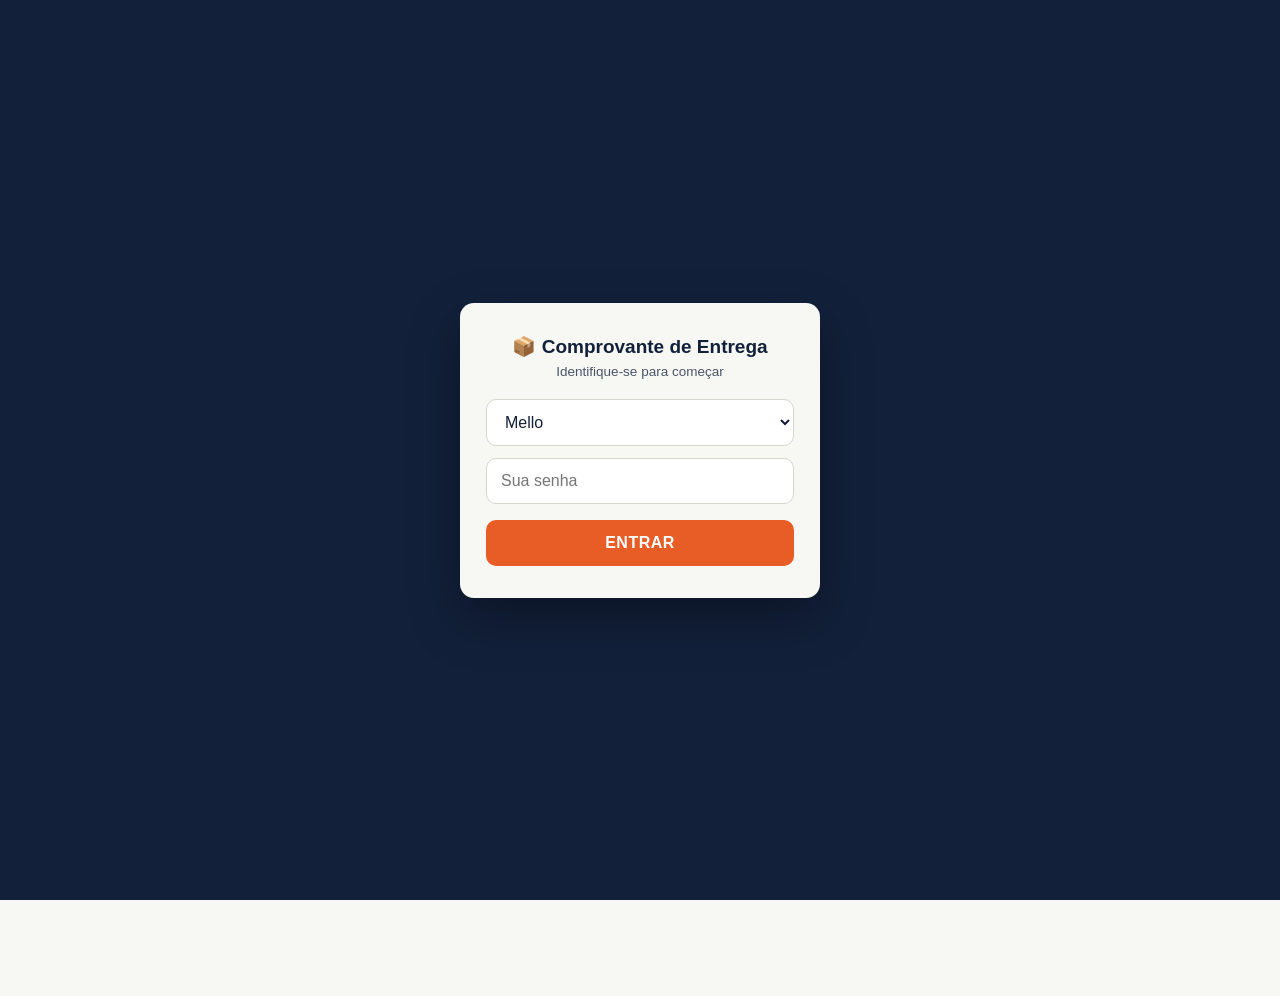
<file: index.html>
<!DOCTYPE html>
<html lang="pt-BR">
<head>
<meta charset="UTF-8">
<meta name="viewport" content="width=device-width, initial-scale=1, maximum-scale=1, viewport-fit=cover">
<meta name="theme-color" content="#12203A">
<title>Comprovante de Entrega</title>
<link rel="manifest" href="./manifest.json">
<link rel="apple-touch-icon" href="./icons/icon-192.png">
<meta name="apple-mobile-web-app-capable" content="yes">
<meta name="apple-mobile-web-app-status-bar-style" content="black-translucent">
<link rel="stylesheet" href="./styles.css">
</head>
<body>

<!-- ================= TELA DE LOGIN ================= -->
<div id="telaLogin" class="tela-login">
  <div class="login-card">
    <h2>📦 Comprovante de Entrega</h2>
    <p>Identifique-se para começar</p>

    <select id="loginMotoristaSelect"></select>
    <input type="password" id="loginSenha" placeholder="Sua senha" autocomplete="current-password">
    <button type="button" id="btnLoginEntrar" class="btn-enviar">Entrar</button>

    <p id="loginErro" class="aviso hidden"></p>
  </div>
</div>

<!-- ================= APP PRINCIPAL ================= -->
<div id="appPrincipal" class="hidden">

  <header class="topo">
    <h1>📦 Comprovante de Entrega</h1>
    <div class="status-wrap">
      <span id="statusDot" class="dot dot-offline"></span>
      <span id="statusTexto">Carregando…</span>
      <span id="badgePendentes" class="badge hidden">0</span>
    </div>
  </header>

  <div class="motorista-barra">
    <span id="motoristaLogadoNome"></span>
    <button type="button" id="btnSairMotorista">Sair</button>
  </div>

  <main>
    <div id="aviso" class="aviso hidden"></div>

    <form id="formEntrega">
      <div class="campo">
        <div class="eyebrow"><span class="num">01</span><label for="recebedor">Nome do recebedor</label></div>
        <input type="text" id="recebedor" placeholder="Ex: João Silva" autocomplete="name" autocapitalize="words" required>
      </div>

      <div class="campo">
        <div class="eyebrow"><span class="num">02</span><label>Foto do comprovante</label></div>
        <input type="file" id="fotoInput" accept="image/*" capture="environment" class="hidden">
        <label for="fotoInput" class="btn-foto"><span id="fotoRotulo">Tirar foto do comprovante</span></label>
        <img id="fotoPreview" class="hidden" alt="Prévia da foto">
      </div>

      <div class="campo">
        <div class="eyebrow"><span class="num">03</span><label>Assinatura do cliente</label></div>
        <div class="assinatura-caixa">
          <canvas id="assinatura"></canvas>
          <div class="assinatura-rodape">
            <span>Peça para o cliente assinar com o dedo</span>
            <button type="button" id="limparAssinatura">Limpar</button>
          </div>
        </div>
      </div>

      <div class="campo">
        <div class="eyebrow"><span class="num">04</span><label for="observacao">Observação (opcional)</label></div>
        <textarea id="observacao" placeholder="Ex: entregue na portaria"></textarea>
      </div>
    </form>

    <div class="secao-historico">
      <div class="secao-historico-topo">
        <h2>Últimos comprovantes</h2>
        <button type="button" id="btnSincronizar">Sincronizar agora</button>
      </div>
      <div id="listaHistorico"></div>
    </div>

    <footer class="rodape-discreto">
      <a href="./admin.html" target="_blank" rel="noopener">Painel do administrador</a>
    </footer>
  </main>

  <div class="barra-envio">
    <button type="submit" form="formEntrega" class="btn-enviar">Enviar comprovante</button>
  </div>

</div>

<script src="./config.js"></script>
<script src="./app.js"></script>
</body>
</html>
</file>
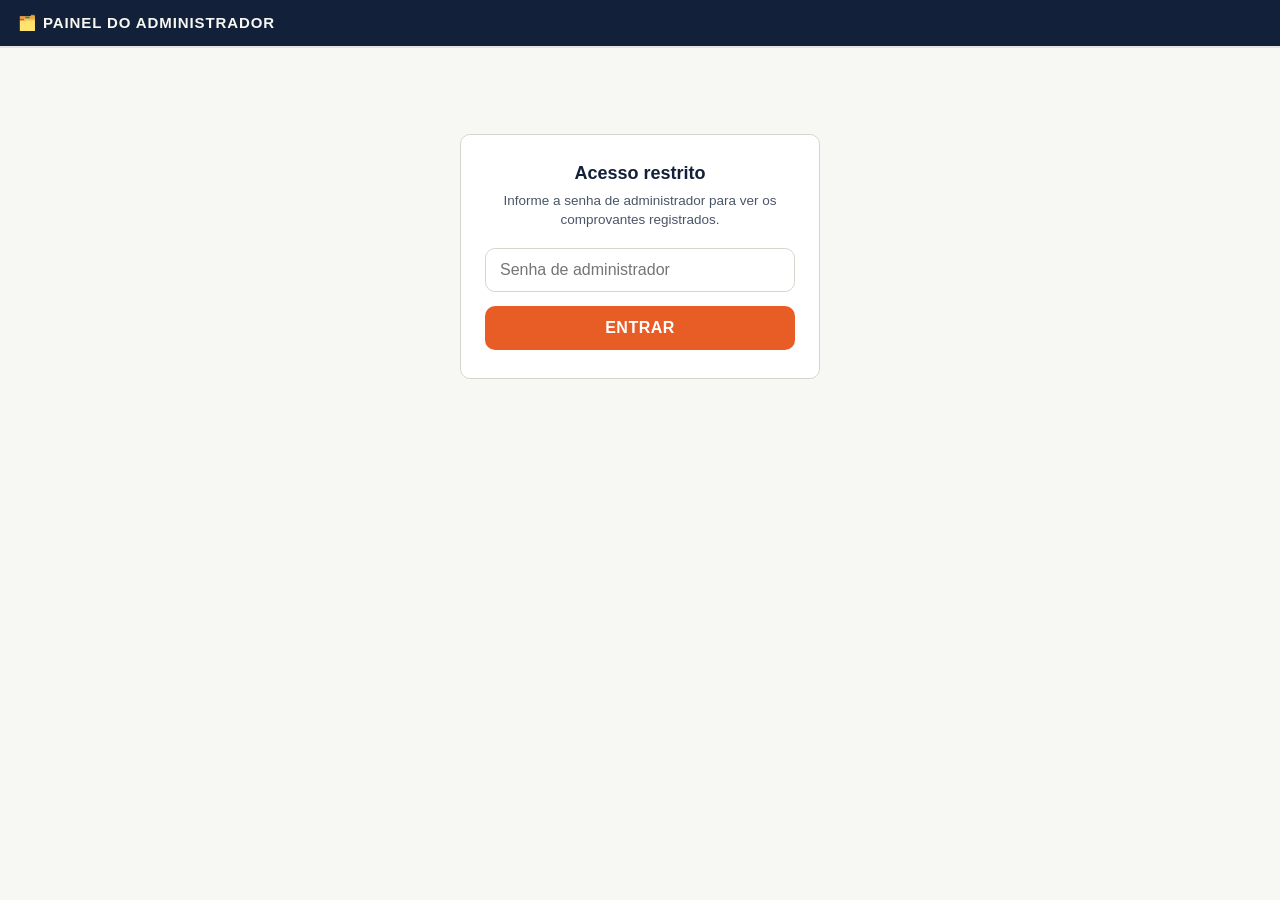
<file: admin.html>
<!DOCTYPE html>
<html lang="pt-BR">
<head>
<meta charset="UTF-8">
<meta name="viewport" content="width=device-width, initial-scale=1">
<meta name="theme-color" content="#12203A">
<title>Painel do Administrador — Comprovantes de Entrega</title>
<link rel="stylesheet" href="./styles.css">
<link rel="stylesheet" href="./admin.css">
</head>
<body class="admin-body">

<header class="topo">
  <h1>🗂️ Painel do Administrador</h1>
  <button id="btnSair" class="hidden">Sair</button>
</header>

<main class="admin-main">

  <section id="telaLogin" class="login-card">
    <h2>Acesso restrito</h2>
    <p>Informe a senha de administrador para ver os comprovantes registrados.</p>
    <input type="password" id="senhaInput" placeholder="Senha de administrador" autocomplete="current-password">
    <button id="btnEntrar" class="btn-enviar">Entrar</button>
    <p id="loginErro" class="aviso hidden"></p>
  </section>

  <section id="telaPainel" class="hidden">
    <div class="painel-toolbar">
      <input type="text" id="busca" placeholder="Buscar por recebedor ou motorista…">
      <button id="btnAtualizar">🔄 Atualizar</button>
      <span id="contagem" class="contagem"></span>
    </div>
    <div class="tabela-wrap">
      <table id="tabela">
        <thead>
          <tr>
            <th>Data/Hora</th>
            <th>Motorista</th>
            <th>Recebedor</th>
            <th>Observação</th>
            <th>Foto</th>
            <th>Status</th>
          </tr>
        </thead>
        <tbody id="tabelaCorpo"></tbody>
      </table>
    </div>
    <p id="vazioAviso" class="vazio hidden">Nenhum comprovante encontrado.</p>
  </section>

  <div id="modalFoto" class="modal-overlay hidden">
    <div class="modal-conteudo">
      <button type="button" id="modalFechar" class="modal-fechar" aria-label="Fechar">✕</button>
      <img id="modalImg" alt="Foto do comprovante">
    </div>
  </div>

</main>

<script src="./config.js"></script>
<script src="./admin.js"></script>
</body>
</html>
</file>
<file: styles.css>
:root {
  --paper: #F7F7F3;
  --paper-dim: #EDECE4;
  --ink: #12203A;
  --ink-soft: #4A5568;
  --orange: #E85D25;
  --green: #1E8E5A;
  --steel: #2B4C7E;
  --line: #D8D6CC;
  --gray: #8A8B85;
  --radius: 10px;
}

* { box-sizing: border-box; }

html, body {
  margin: 0;
  padding: 0;
  background: var(--paper);
  color: var(--ink);
  font-family: -apple-system, BlinkMacSystemFont, "Segoe UI", Roboto, Helvetica, Arial, sans-serif;
  -webkit-tap-highlight-color: transparent;
}

body {
  padding-bottom: 96px; /* espaço pro botão fixo */
}

.topo {
  position: sticky;
  top: 0;
  z-index: 10;
  background: var(--ink);
  color: var(--paper);
  padding: 14px 18px;
  display: flex;
  align-items: center;
  justify-content: space-between;
  box-shadow: 0 2px 0 rgba(0,0,0,0.08);
}

.topo h1 {
  font-size: 15px;
  letter-spacing: 0.06em;
  text-transform: uppercase;
  font-weight: 800;
  margin: 0;
}

.status-wrap {
  display: flex;
  align-items: center;
  gap: 8px;
  position: relative;
}

.dot {
  width: 9px;
  height: 9px;
  border-radius: 50%;
  flex-shrink: 0;
}
.dot-online { background: #52C98B; box-shadow: 0 0 0 3px rgba(82,201,139,0.25); }
.dot-offline { background: var(--gray); }

#statusTexto {
  font-size: 11.5px;
  color: #C9CDD6;
  max-width: 150px;
  text-align: right;
  line-height: 1.3;
}

.badge {
  position: absolute;
  top: -10px;
  right: -10px;
  background: var(--orange);
  color: #fff;
  font-size: 10px;
  font-weight: 800;
  min-width: 16px;
  height: 16px;
  padding: 0 4px;
  border-radius: 8px;
  display: flex;
  align-items: center;
  justify-content: center;
}
.hidden { display: none !important; }

main {
  max-width: 480px;
  margin: 0 auto;
  padding: 18px 16px 8px;
}

.campo {
  margin-bottom: 20px;
}

.eyebrow {
  display: flex;
  align-items: baseline;
  gap: 8px;
  margin-bottom: 8px;
}

.eyebrow .num {
  font-family: ui-monospace, SFMono-Regular, Menlo, Consolas, monospace;
  font-size: 11px;
  font-weight: 700;
  color: var(--paper);
  background: var(--steel);
  padding: 2px 6px;
  border-radius: 4px;
}

.eyebrow label {
  font-size: 12.5px;
  font-weight: 700;
  text-transform: uppercase;
  letter-spacing: 0.05em;
  color: var(--ink-soft);
}

select, input[type="text"], input[type="number"], textarea {
  width: 100%;
  font-size: 16px; /* evita zoom automático no iOS */
  padding: 13px 14px;
  border: 1.5px solid var(--line);
  border-radius: var(--radius);
  background: #fff;
  color: var(--ink);
  font-family: inherit;
}

select:focus, input:focus, textarea:focus {
  outline: none;
  border-color: var(--steel);
}

textarea { resize: vertical; min-height: 64px; }

.btn-foto {
  display: flex;
  align-items: center;
  justify-content: center;
  gap: 8px;
  width: 100%;
  padding: 16px;
  border: 1.5px dashed var(--steel);
  border-radius: var(--radius);
  background: #fff;
  color: var(--steel);
  font-size: 15px;
  font-weight: 700;
  cursor: pointer;
}

#fotoPreview {
  width: 100%;
  max-height: 220px;
  object-fit: cover;
  border-radius: var(--radius);
  margin-top: 10px;
  border: 1.5px solid var(--line);
}

.assinatura-caixa {
  border: 1.5px solid var(--line);
  border-radius: var(--radius);
  background: #fff;
  overflow: hidden;
}

#assinatura {
  width: 100%;
  height: 160px;
  display: block;
  touch-action: none;
}

.assinatura-rodape {
  display: flex;
  justify-content: space-between;
  align-items: center;
  padding: 8px 12px;
  border-top: 1px dashed var(--line);
  font-size: 12px;
  color: var(--gray);
}

.assinatura-rodape button {
  background: none;
  border: none;
  color: var(--orange);
  font-weight: 700;
  font-size: 12.5px;
  cursor: pointer;
  padding: 4px;
}

.aviso {
  background: #FDEDE7;
  border: 1.5px solid var(--orange);
  color: #8A3010;
  padding: 10px 12px;
  border-radius: var(--radius);
  font-size: 13.5px;
  margin-bottom: 16px;
}

.barra-envio {
  position: fixed;
  bottom: 0;
  left: 0;
  right: 0;
  background: var(--paper);
  border-top: 1px solid var(--line);
  padding: 12px 16px calc(12px + env(safe-area-inset-bottom));
  z-index: 10;
}

.btn-enviar {
  width: 100%;
  max-width: 480px;
  margin: 0 auto;
  display: block;
  background: var(--orange);
  color: #fff;
  border: none;
  padding: 16px;
  border-radius: var(--radius);
  font-size: 16px;
  font-weight: 800;
  letter-spacing: 0.03em;
  text-transform: uppercase;
  cursor: pointer;
}
.btn-enviar:active { transform: scale(0.99); }

.secao-historico {
  margin-top: 8px;
  padding-top: 8px;
  border-top: 1px solid var(--line);
}

.secao-historico-topo {
  display: flex;
  justify-content: space-between;
  align-items: center;
  margin-bottom: 10px;
}

.secao-historico-topo h2 {
  font-size: 12.5px;
  text-transform: uppercase;
  letter-spacing: 0.05em;
  color: var(--ink-soft);
  margin: 0;
}

.secao-historico-topo button {
  background: none;
  border: 1px solid var(--line);
  border-radius: 6px;
  padding: 5px 10px;
  font-size: 11.5px;
  color: var(--steel);
  font-weight: 700;
  cursor: pointer;
}

.vazio {
  color: var(--gray);
  font-size: 13px;
  font-style: italic;
}

.item-historico {
  display: flex;
  justify-content: space-between;
  align-items: center;
  padding: 10px 0;
  border-bottom: 1px dashed var(--line);
}

.item-recebedor {
  font-weight: 700;
  font-size: 13.5px;
  display: block;
}

.item-meta {
  font-size: 11.5px;
  color: var(--gray);
}

.carimbo {
  font-size: 10px;
  font-weight: 800;
  letter-spacing: 0.06em;
  padding: 4px 8px;
  border-radius: 4px;
  border: 2px solid;
  transform: rotate(-4deg);
  white-space: nowrap;
}

.carimbo-ok {
  color: var(--green);
  border-color: var(--green);
}

.carimbo-pendente {
  color: var(--orange);
  border-color: var(--orange);
  border-style: dashed;
}

.rodape-discreto {
  text-align: center;
  padding: 22px 0 8px;
}
.rodape-discreto a {
  color: var(--gray);
  font-size: 11px;
  text-decoration: none;
}
.rodape-discreto a:hover { text-decoration: underline; }

/* --- tela de login --- */
.tela-login {
  min-height: 100vh;
  min-height: 100dvh;
  display: flex;
  align-items: center;
  justify-content: center;
  padding: 24px;
  background: var(--ink);
}

.tela-login .login-card {
  width: 100%;
  max-width: 360px;
  background: var(--paper);
  border-radius: 14px;
  padding: 32px 26px;
  text-align: center;
  box-shadow: 0 20px 50px rgba(0,0,0,0.35);
}
.tela-login .login-card h2 { margin: 0 0 6px; font-size: 19px; }
.tela-login .login-card p { color: var(--ink-soft); font-size: 13.5px; margin: 0 0 20px; }

.tela-login select,
.tela-login input[type="password"] {
  width: 100%;
  font-size: 16px;
  padding: 13px 14px;
  border: 1.5px solid var(--line);
  border-radius: var(--radius);
  margin-bottom: 12px;
  background: #fff;
  color: var(--ink);
}

.tela-login .btn-enviar { margin-top: 4px; padding: 14px; }
.tela-login .aviso { margin: 14px 0 0; text-align: left; }

/* --- barra do motorista logado --- */
.motorista-barra {
  display: flex;
  align-items: center;
  justify-content: space-between;
  background: var(--paper-dim);
  border-bottom: 1px solid var(--line);
  padding: 9px 16px;
  font-size: 13px;
  font-weight: 700;
}
.motorista-barra span::before { content: "👤 "; }

#btnSairMotorista {
  background: none;
  border: none;
  color: var(--steel);
  font-weight: 700;
  font-size: 12px;
  text-decoration: underline;
  cursor: pointer;
  padding: 4px;
}
</file>
<file: admin.css>
.admin-main {
  max-width: 1100px;
  margin: 0 auto;
  padding: 28px 20px 60px;
}

/* --- login --- */
.login-card {
  max-width: 360px;
  margin: 60px auto 0;
  background: #fff;
  border: 1.5px solid var(--line);
  border-radius: var(--radius);
  padding: 28px 24px;
  text-align: center;
}
.login-card h2 { margin: 0 0 8px; font-size: 18px; }
.login-card p { color: var(--ink-soft); font-size: 13.5px; margin: 0 0 18px; line-height: 1.4; }
.login-card input[type="password"] {
  width: 100%;
  font-size: 16px;
  padding: 12px 14px;
  border: 1.5px solid var(--line);
  border-radius: var(--radius);
  margin-bottom: 14px;
}
.login-card .btn-enviar { padding: 13px; }
.login-card .aviso { margin: 14px 0 0; text-align: left; }

/* --- botão sair no topo --- */
#btnSair {
  background: none;
  border: 1px solid rgba(247,247,243,0.35);
  color: var(--paper);
  padding: 6px 14px;
  border-radius: 6px;
  font-size: 12.5px;
  font-weight: 600;
  cursor: pointer;
}
#btnSair:hover { background: rgba(247,247,243,0.1); }

/* --- toolbar --- */
.painel-toolbar {
  display: flex;
  gap: 12px;
  align-items: center;
  margin-bottom: 16px;
  flex-wrap: wrap;
}
.painel-toolbar input[type="text"] {
  flex: 1;
  min-width: 220px;
  padding: 10px 12px;
  border: 1.5px solid var(--line);
  border-radius: var(--radius);
  font-size: 14px;
}
.painel-toolbar button {
  background: var(--steel);
  color: #fff;
  border: none;
  padding: 10px 16px;
  border-radius: var(--radius);
  font-weight: 700;
  cursor: pointer;
  font-size: 13.5px;
  white-space: nowrap;
}
.contagem {
  color: var(--ink-soft);
  font-size: 13px;
  white-space: nowrap;
  margin-left: auto;
}

/* --- tabela --- */
.tabela-wrap {
  overflow-x: auto;
  background: #fff;
  border: 1.5px solid var(--line);
  border-radius: var(--radius);
}
table { width: 100%; border-collapse: collapse; font-size: 13.5px; }
thead th {
  text-align: left;
  background: var(--paper-dim);
  padding: 11px 14px;
  font-size: 11px;
  text-transform: uppercase;
  letter-spacing: 0.05em;
  color: var(--ink-soft);
  border-bottom: 1.5px solid var(--line);
  white-space: nowrap;
}
tbody td {
  padding: 11px 14px;
  border-bottom: 1px solid var(--line);
  vertical-align: top;
}
tbody tr:hover { background: var(--paper-dim); }
tbody a { color: var(--orange); font-weight: 700; text-decoration: none; }
tbody a:hover { text-decoration: underline; }

/* --- miniatura da foto --- */
.miniatura {
  width: 52px;
  height: 52px;
  object-fit: cover;
  border-radius: 8px;
  border: 1.5px solid var(--line);
  cursor: pointer;
  display: block;
  background: var(--paper-dim);
  transition: transform 0.1s;
}
.miniatura:hover { transform: scale(1.06); border-color: var(--steel); }

/* --- modal de foto --- */
.modal-overlay {
  position: fixed;
  inset: 0;
  background: rgba(18, 32, 58, 0.85);
  display: flex;
  align-items: center;
  justify-content: center;
  padding: 24px;
  z-index: 100;
}
.modal-conteudo {
  position: relative;
  max-width: 90vw;
  max-height: 90vh;
}
.modal-conteudo img {
  max-width: 90vw;
  max-height: 90vh;
  display: block;
  border-radius: 10px;
  box-shadow: 0 12px 40px rgba(0,0,0,0.45);
}
.modal-fechar {
  position: absolute;
  top: -14px;
  right: -14px;
  width: 32px;
  height: 32px;
  border-radius: 50%;
  border: none;
  background: #fff;
  color: var(--ink);
  font-size: 15px;
  font-weight: 700;
  cursor: pointer;
  box-shadow: 0 3px 10px rgba(0,0,0,0.3);
}

/* --- botão finalizado --- */
.btn-finalizar {
  padding: 7px 14px;
  border-radius: 20px;
  border: 1.5px solid var(--line);
  background: #fff;
  color: var(--ink-soft);
  font-size: 12px;
  font-weight: 700;
  cursor: pointer;
  white-space: nowrap;
}
.btn-finalizar:hover { border-color: var(--steel); color: var(--steel); }
.btn-finalizar.is-finalizado {
  background: var(--green);
  border-color: var(--green);
  color: #fff;
}
.btn-finalizar.is-finalizado:hover { opacity: 0.9; }
.btn-finalizar:disabled {
  opacity: 0.4;
  cursor: not-allowed;
}
</file>
